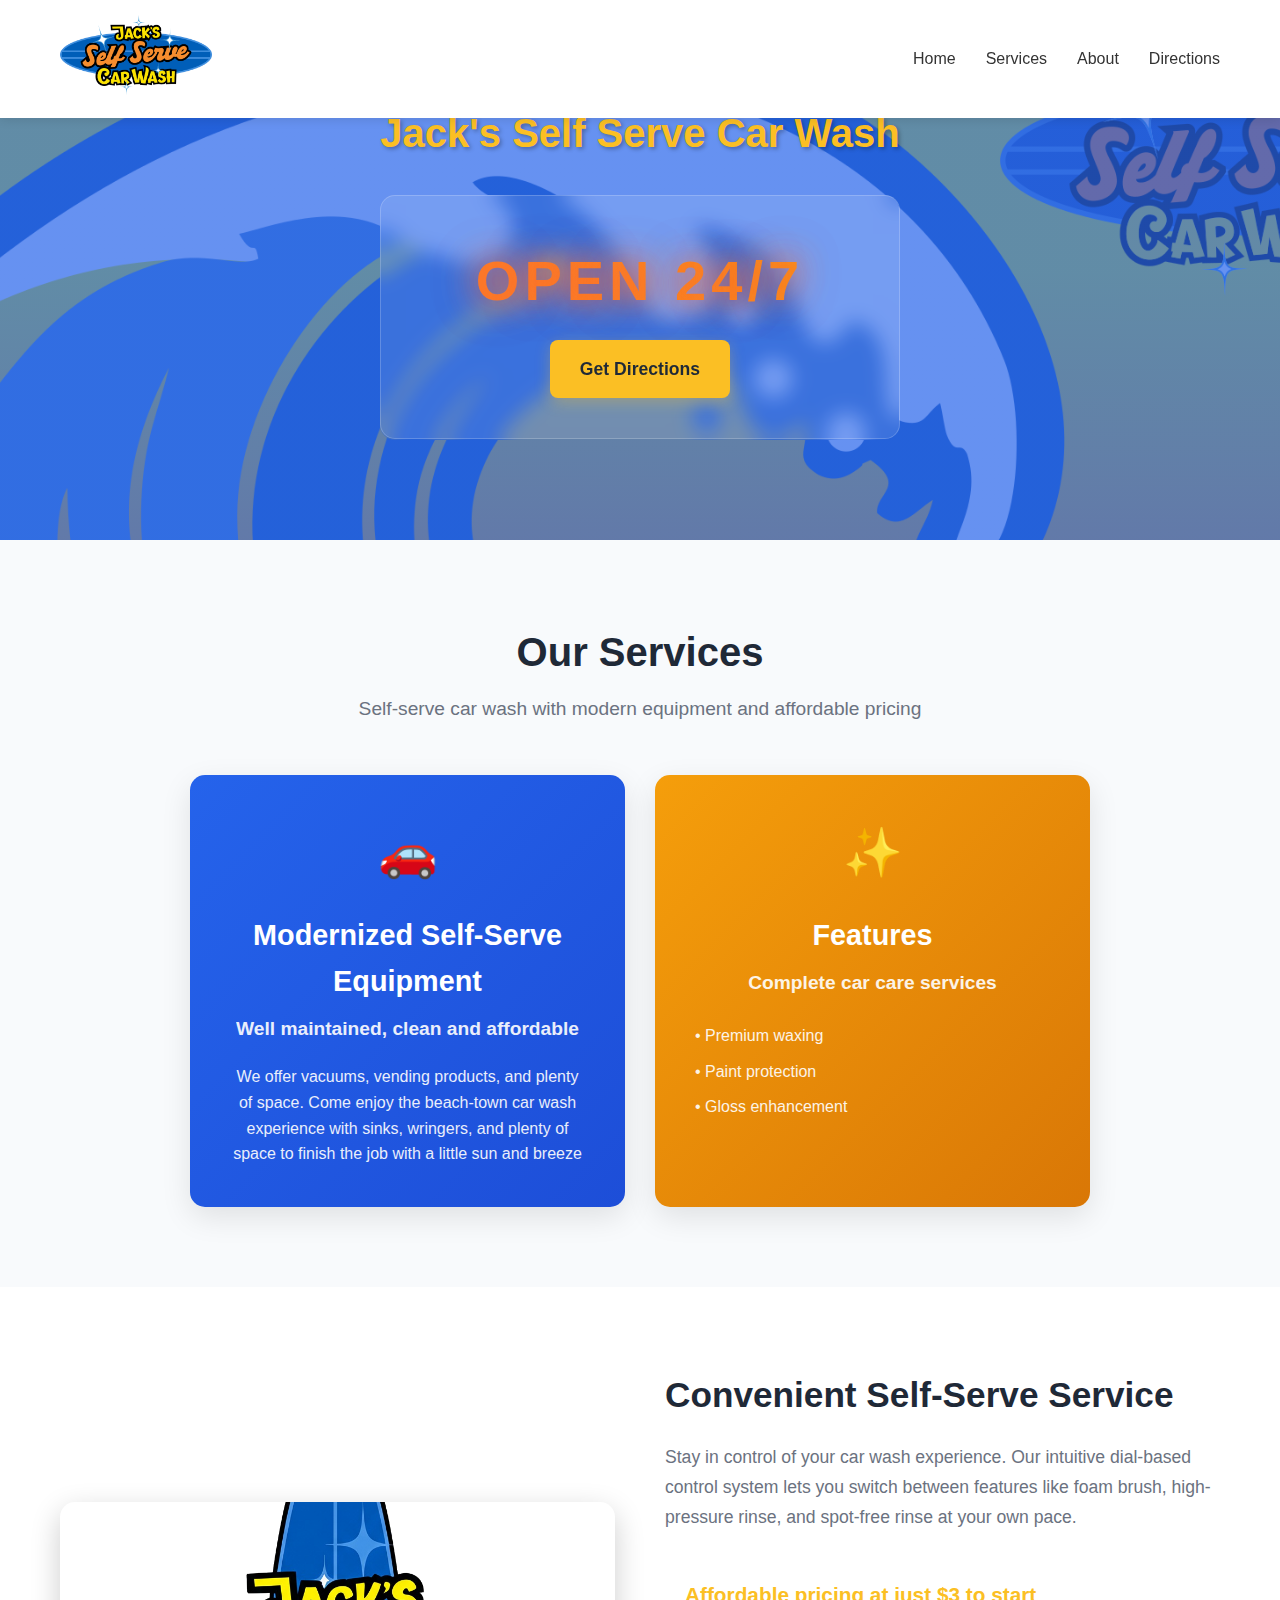
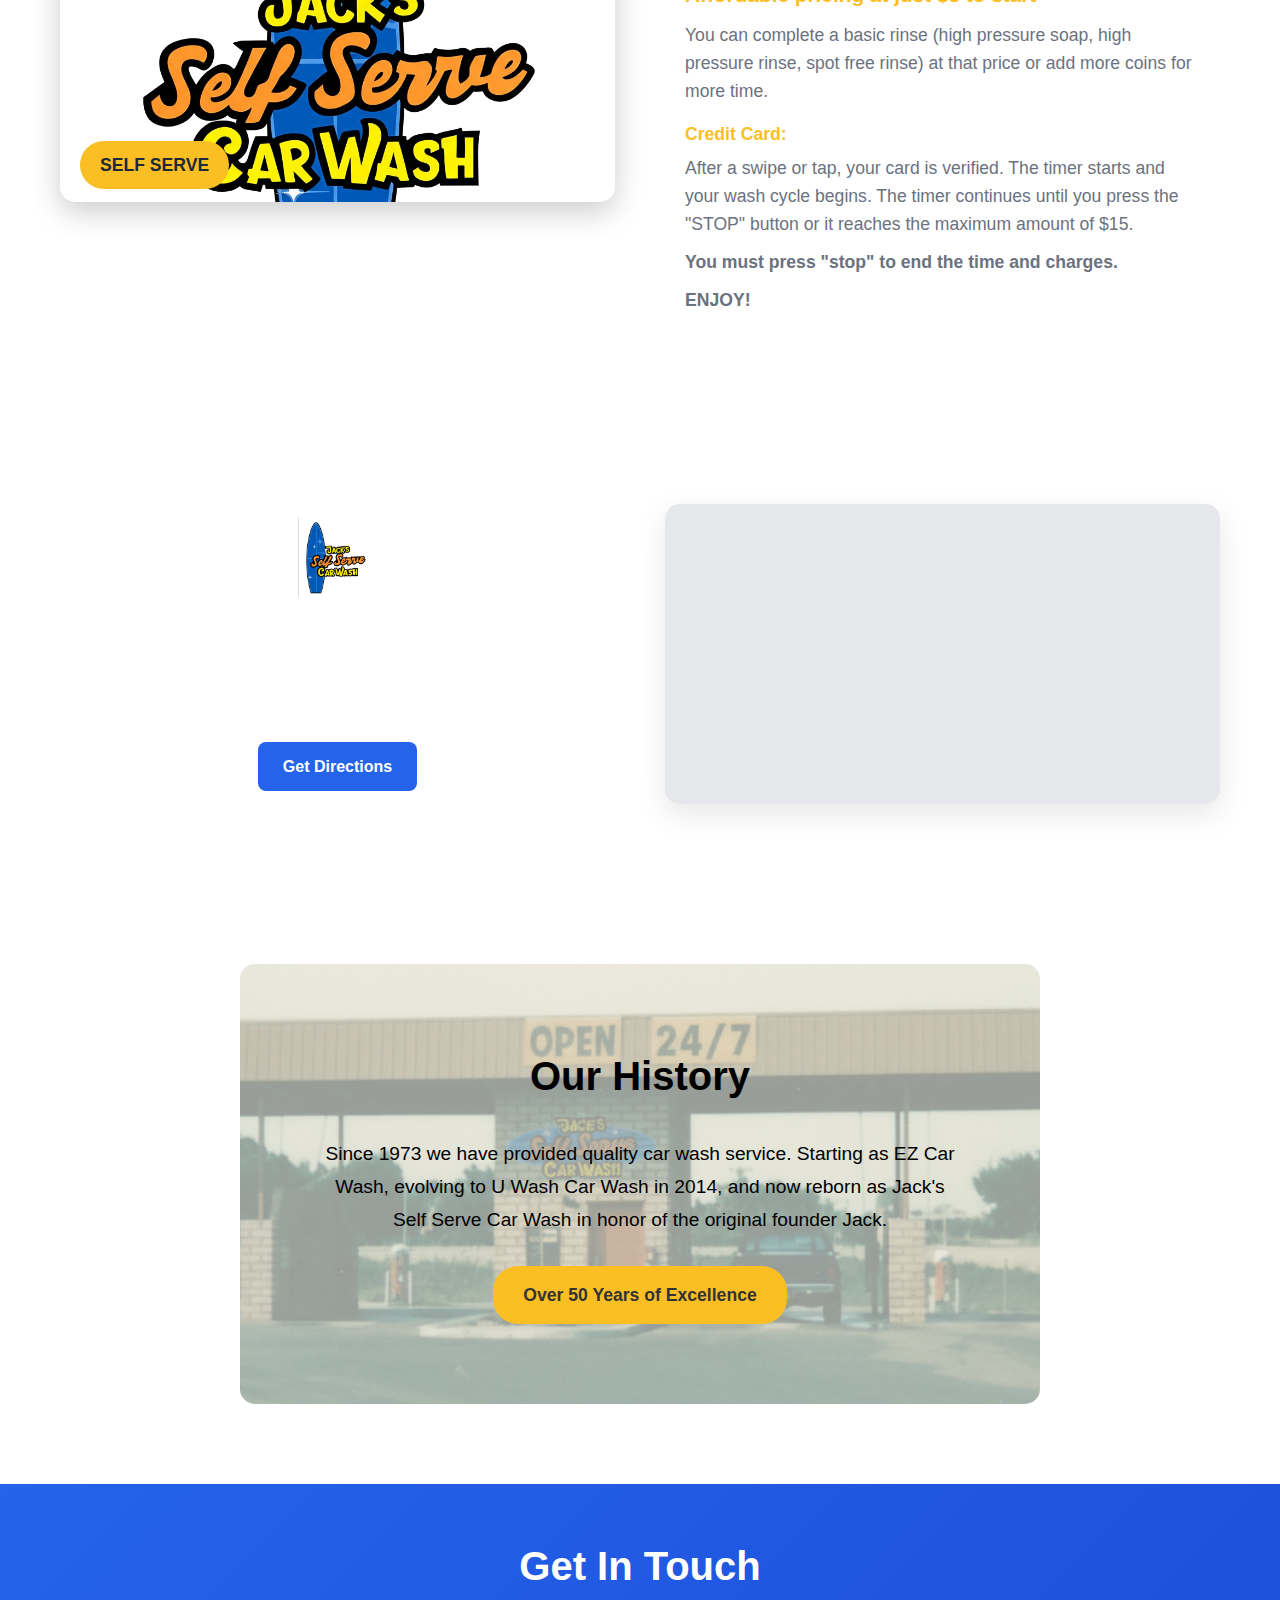
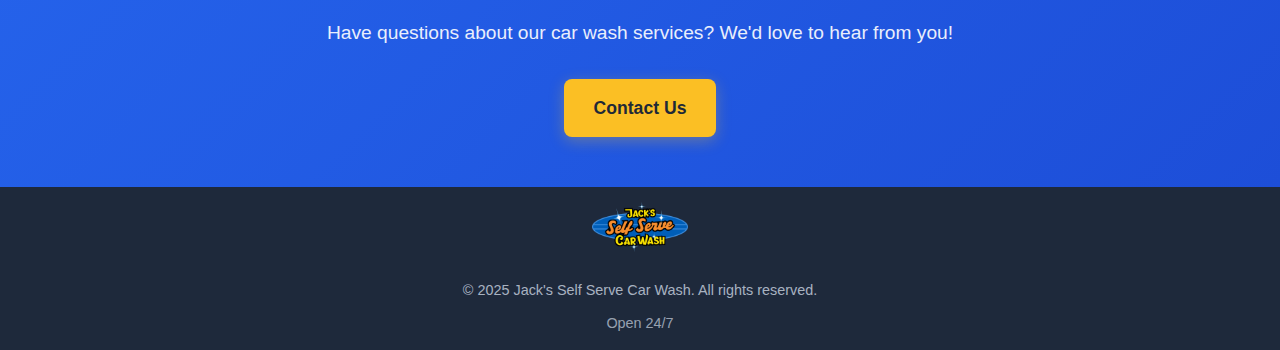
<file: index.html>
<!DOCTYPE html>
<html lang="en">
<head>
    <meta charset="UTF-8">
    <meta name="viewport" content="width=device-width, initial-scale=1.0">
    <title>Jack's Car Wash - Self-Serve Wash & More</title>
    <link rel="stylesheet" href="styles.css">
    <link rel="icon" href="favicon.ico" type="image/x-icon">
</head>
<body>
    <!-- Header -->
    <header class="header">
        <div class="container">
            <div class="logo">
                <img src="assets/images/logo.png" alt="Jack's Self Serve Car Wash Logo">
            </div>
            <nav class="nav">
                <a href="#home" class="nav-link">Home</a>
                <a href="#services" class="nav-link">Services</a>
                <a href="./about.html" class="nav-link">About</a>
                <a href="#location" class="nav-link">Directions</a>
            </nav>
        </div>
    </header>

    <!-- Hero Section -->
    <section class="hero parallax-bg" id="home">
        <div class="hero-content">

            <h1 class="hero-title">Jack's Self Serve Car Wash</h1>
            <div class="hero-box">
                <h2 class="hero-subtitle flashy-open">OPEN 24/7</h2>
                
                <a href="#location" class="cta-button">Get Directions</a>
            </div>
        </div>
    </section>

    <!-- Services Section -->
    <section class="services" id="services">
        <div class="container">
            <h2 class="section-title">Our Services</h2>
            <p class="section-subtitle">Self-serve car wash with modern equipment and affordable pricing</p>
            
            <div class="services-grid">
                <div class="service-card blue-card">
                    <div class="service-icon">🚗</div>
                    <h3>Modernized Self-Serve Equipment</h3>
                    <h4>Well maintained, clean and affordable</h4>
                    <p>We offer vacuums, vending products, and plenty of space. Come enjoy the beach-town car wash experience with sinks, wringers, and plenty of space to finish the job with a little sun and breeze</p>
                </div>
                
                <div class="service-card yellow-card">
                    <div class="service-icon">✨</div>
                    <h3>Features</h3>
                    <h4>Complete car care services</h4>
                    <ul>
                        <li>• Premium waxing</li>
                        <li>• Paint protection</li>
                        <li>• Gloss enhancement</li>
                    </ul>
                </div>
            </div>
        </div>
    </section>

    <!-- Drive-Thru Service Section -->
    <section class="drive-thru">
        <div class="container">
            <div class="drive-thru-content">
                <div class="drive-thru-image">
                    <img src="assets/images/logo_vert.webp" alt="Jack's Self Serve Car Wash">
                    <div class="drive-thru-badge">SELF SERVE</div>
                </div>
                <div class="drive-thru-text">
                    <h2>Convenient Self-Serve Service</h2>
                    <p>Stay in control of your car wash experience. Our intuitive dial-based control system lets you switch between features like foam brush, high-pressure rinse, and spot-free rinse at your own pace.</p>
                    <div class="pricing-info">
                        <h3>Affordable pricing at just $3 to start</h3>
                        <p>You can complete a basic rinse (high pressure soap, high pressure rinse, spot free rinse) at that price or add more coins for more time.</p>
                        <h4>Credit Card:</h4>
                        <p>After a swipe or tap, your card is verified. The timer starts and your wash cycle begins. The timer continues until you press the "STOP" button or it reaches the maximum amount of $15.</p>
                        <p><strong>You must press "stop" to end the time and charges.</strong></p>
                        <p><strong>ENJOY!</strong></p>
                    </div>
                </div>
            </div>
        </div>
    </section>

    <!-- Location Section -->
    <section class="location parallax-bg" id="location">
        <div class="container">
            <div class="location-content">
                <div class="location-info">
                    <div class="location-logo">
                        <img src="assets/images/logo_vert_side.webp" alt="Jack's Self Serve Car Wash">
                    </div>
                    <h2>Jack's Self Serve Car Wash</h2>
                    <p class="address">5841 Warner Ave, Huntington Beach, CA 92649</p>
                    <a href="https://www.google.com/maps/place/5841+Warner+Ave,+Huntington+Beach,+CA+92649" target="_blank" class="location-link">Get Directions</a>
                </div>
                <div class="map-container">
                    <iframe src="https://www.google.com/maps/embed?pb=!1m18!1m12!1m3!1d3314.5369485699585!2d-118.0318981847931!3d33.713972980707116!2m3!1f0!2f0!3f0!3m2!1i1024!2i768!4f13.1!3m3!1m2!1s0x80dd26866ec7be3d%3A0xa93df02d1c04a14c!2s5841%20Warner%20Ave%2C%20Huntington%20Beach%2C%20CA%2092649!5e0!3m2!1sen!2sus!4v1715192368766!5m2!1sen!2sus" width="100%" height="300" style="border:0; border-radius: 10px;" allowfullscreen="" loading="lazy" referrerpolicy="no-referrer-when-downgrade"></iframe>
                </div>
            </div>
        </div>
    </section>

    <!-- History Section -->
    <section class="history parallax-bg">
        <div class="container">
            <div class="history-content-tile">

                <h2>Our History</h2>
                <p>Since 1973 we have provided quality car wash service. Starting as EZ Car Wash, evolving to U Wash Car Wash in 2014, and now reborn as Jack's Self Serve Car Wash in honor of the original founder Jack.</p>
                <div class="history-badge">Over 50 Years of Excellence</div>
            </div>
        </div>
    </section>

    <!-- Contact Section -->
    <section class="contact" id="contact">
        <div class="container">
            <h2>Get In Touch</h2>
            <p>Have questions about our car wash services? We'd love to hear from you!</p>
            <a href="#" class="cta-button">Contact Us</a>
        </div>
    </section>

    <!-- Footer -->
    <footer class="footer">
        <div class="container">
            <div class="footer-logo">
                <img src="assets/images/logo.png" alt="Jack's Self Serve Car Wash">
            </div>
            <p class="footer-copyright">© 2025 Jack's Self Serve Car Wash. All rights reserved.</p>
            <p class="footer-text">Open 24/7</p>
        </div>
    </footer>
</body>
</html>
</file>
<file: styles.css>
* {
    margin: 0;
    padding: 0;
    box-sizing: border-box;
}

body {
    font-family: -apple-system, BlinkMacSystemFont, 'Segoe UI', Roboto, Oxygen, Ubuntu, Cantarell, sans-serif;
    line-height: 1.6;
    color: #333;
}

.container {
    max-width: 1200px;
    margin: 0 auto;
    padding: 0 20px;
}

/* Header */
.header {
    background: white;
    padding: 15px 0;
    box-shadow: 0 2px 10px rgba(0,0,0,0.1);
    position: fixed;
    width: 100%;
    top: 0;
    z-index: 1000;
}

.header .container {
    display: flex;
    justify-content: space-between;
    align-items: center;
}

.logo img {
    height: 80px; /* Enlarged logo */
}

.nav {
    display: flex;
    gap: 30px;
}

.nav-link {
    text-decoration: none;
    color: #333;
    font-weight: 500;
    font-size: 1rem;
    transition: color 0.3s ease;
}

.nav-link:hover {
    color: #2563eb;
}

/* Hero Section */
.hero {
    background: #2563eb;
    min-height: 60vh; /* Further reduced height */
    display: flex;
    align-items: center;
    justify-content: center;
    text-align: center;
    color: white;
    padding-top: 0; /* Removed padding-top */
    position: relative;
}


.hero-content {
    padding: 40px 20px; /* Added padding to content for spacing */
}

.hero.parallax-bg {
    background: linear-gradient(rgba(37, 99, 235, 0.7), rgba(37, 99, 235, 0.7)), url("assets/images/wave-wall.webp");
    background-attachment: fixed;
    background-position: center;
    background-repeat: no-repeat;
    background-size: cover;
}

.hero-content {
    max-width: 800px;
}

.hero-logo img {
    height: 200px;
    margin-bottom: 20px;
}

.hero-title {
    font-size: 2.5rem; /* Further reduced to fit on one line */
    font-weight: bold;
    color: #fbbf24;
    margin-bottom: 30px;
    text-shadow: 2px 2px 4px rgba(0,0,0,0.3);
}

.hero-box {
    background: rgba(255,255,255,0.1);
    backdrop-filter: blur(10px);
    padding: 40px;
    border-radius: 15px;
    border: 1px solid rgba(255,255,255,0.2);
}

.hero-subtitle {
    font-size: 2rem;
    margin-bottom: 15px;
    color: white;
}

.flashy-open {
    background: linear-gradient(45deg, #ff6b35, #f7931e, #ffcc02, #ff6b35);
    background-size: 400% 400%;
    -webkit-background-clip: text;
    -webkit-text-fill-color: transparent;
    background-clip: text;
    animation: gradient-shift 2s ease-in-out infinite alternate;
    text-shadow: 0 0 30px rgba(255, 107, 53, 0.8), 0 0 40px rgba(255, 107, 53, 0.6), 0 0 50px rgba(255, 107, 53, 0.4);
    font-weight: 900;
    font-size: 3.5rem; /* Larger font size */
    letter-spacing: 5px; /* Increased letter spacing for more pop */
    text-transform: uppercase;
}

@keyframes gradient-shift {
    0% {
        background-position: 0% 50%;
    }
    100% {
        background-position: 100% 50%;
    }
}

.hero-text {
    font-size: 1.2rem;
    margin-bottom: 30px;
    opacity: 0.9;
}

.cta-button {
    display: inline-block;
    background: #fbbf24;
    color: #1f2937;
    padding: 15px 30px;
    text-decoration: none;
    border-radius: 8px;
    font-weight: bold;
    font-size: 1.1rem;
    transition: all 0.3s ease;
    box-shadow: 0 4px 15px rgba(251, 191, 36, 0.3);
}

.cta-button:hover {
    background: #f59e0b;
    transform: translateY(-2px);
    box-shadow: 0 6px 20px rgba(251, 191, 36, 0.4);
}

/* Services Section */
.services {
    padding: 80px 0;
    background: #f8fafc;
}

.section-title {
    font-size: 2.5rem;
    text-align: center;
    margin-bottom: 10px;
    color: #1f2937;
}

.section-subtitle {
    text-align: center;
    font-size: 1.2rem;
    color: #6b7280;
    margin-bottom: 50px;
}

.services-grid {
    display: grid;
    grid-template-columns: repeat(auto-fit, minmax(400px, 1fr));
    gap: 30px;
    max-width: 900px;
    margin: 0 auto;
}

.service-card {
    padding: 40px;
    border-radius: 15px;
    text-align: center;
    box-shadow: 0 10px 30px rgba(0,0,0,0.1);
    transition: transform 0.3s ease;
}

.service-card:hover {
    transform: translateY(-5px);
}

.blue-card {
    background: linear-gradient(135deg, #2563eb 0%, #1d4ed8 100%);
    color: white;
}

.yellow-card {
    background: linear-gradient(135deg, #f59e0b 0%, #d97706 100%);
    color: white;
}

.service-icon {
    font-size: 3rem;
    margin-bottom: 20px;
}

.service-card h3 {
    font-size: 1.8rem;
    margin-bottom: 10px;
}

.service-card h4 {
    font-size: 1.2rem;
    margin-bottom: 20px;
    opacity: 0.9;
}

.service-card p {
    font-size: 1rem;
    line-height: 1.6;
    opacity: 0.9;
}

.service-card ul {
    list-style: none;
    text-align: left;
}

.service-card li {
    padding: 5px 0;
    opacity: 0.9;
}

/* Drive-Thru Section */
.drive-thru {
    padding: 80px 0;
    background: white;
}

.drive-thru-content {
    display: grid;
    grid-template-columns: 1fr 1fr;
    gap: 50px;
    align-items: center;
}

.drive-thru-image {
    position: relative;
}

.drive-thru-image img {
    width: 100%;
    height: 300px;
    object-fit: cover;
    border-radius: 15px;
    box-shadow: 0 10px 30px rgba(0,0,0,0.2);
}

.drive-thru-badge {
    position: absolute;
    bottom: 20px;
    left: 20px;
    background: #fbbf24;
    color: #1f2937;
    padding: 10px 20px;
    border-radius: 25px;
    font-weight: bold;
    font-size: 1.1rem;
}

.drive-thru-text h2 {
    font-size: 2.2rem;
    margin-bottom: 20px;
    color: #1f2937;
}

.drive-thru-text p {
    font-size: 1.1rem;
    color: #6b7280;
    margin-bottom: 25px;
    line-height: 1.7;
}

.service-badge {
    display: inline-block;
    background: #2563eb;
    color: white;
    padding: 10px 20px;
    border-radius: 25px;
    font-weight: bold;
}

/* Location Section */
.location {
    padding: 80px 0;
    background: #f8fafc;
}

.location-content {
    display: grid;
    grid-template-columns: 1fr 1fr;
    gap: 50px;
    align-items: center;
}

.location-info {
    text-align: center;
}

.location-logo img {
    height: 80px;
    margin-bottom: 20px;
}

.location-info h2 {
    font-size: 2rem;
    margin-bottom: 15px;
    color: #1f2937;
}

.address {
    font-size: 1.2rem;
    color: #6b7280;
    margin-bottom: 20px;
}

.location-link {
    display: inline-block;
    background: #2563eb;
    color: white;
    padding: 12px 25px;
    text-decoration: none;
    border-radius: 8px;
    font-weight: bold;
    transition: all 0.3s ease;
}

.location-link:hover {
    background: #1d4ed8;
    transform: translateY(-2px);
}

.map-container {
    background: #e5e7eb;
    height: 300px;
    border-radius: 15px;
    overflow: hidden;
    box-shadow: 0 10px 30px rgba(0,0,0,0.1);
}

.map-container iframe {
    width: 100%;
    height: 100%;
    border: 0;
    border-radius: 15px;
}



/* Contact Section */
.contact {
    padding: 50px 0; /* Reduced padding */
    background: linear-gradient(135deg, #2563eb 0%, #1d4ed8 100%);
    color: white;
    text-align: center;
}

.contact h2 {
    font-size: 2.5rem;
    margin-bottom: 20px;
}

.contact p {
    font-size: 1.2rem;
    margin-bottom: 30px;
    opacity: 0.9;
}



.footer-logo img {
    height: 50px;
    margin-bottom: 20px;
}

.footer-copyright {
    margin-bottom: 10px;
    opacity: 0.8;
}

.footer-text {
    opacity: 0.7;
    font-size: 0.9rem;
}

/* Responsive Design */
@media (max-width: 768px) {
    .hero-title {
        font-size: 2.5rem;
    }
    
    .services-grid {
        grid-template-columns: 1fr;
    }
    
    .drive-thru-content,
    .location-content {
        grid-template-columns: 1fr;
        gap: 30px;
    }
    
    .nav {
        gap: 20px;
    }
    
    .nav-link {
        font-size: 0.9rem;
    }
    
    .hero-logo img {
        height: 150px;
    }
}



footer {
    background: #1e293b;
    color: #cbd5e1;
    padding: 15px 0; /* Further reduced padding */
    text-align: center;
    font-size: 0.9rem;
}


/* Pricing Info Styles */
.pricing-info {
    background: rgba(255,255,255,0.1);
    padding: 20px;
    border-radius: 10px;
    margin-top: 20px;
    text-align: left;
}

.pricing-info h3 {
    color: #fbbf24;
    margin-bottom: 10px;
    font-size: 1.3rem;
}

.pricing-info h4 {
    color: #fbbf24;
    margin: 15px 0 5px 0;
    font-size: 1.1rem;
}

.pricing-info p {
    margin-bottom: 10px;
    line-height: 1.6;
}






.location.parallax-bg {
    background: linear-gradient(rgba(37, 99, 235, 0.7), rgba(37, 99, 235, 0.7)), url("assets/images/wave-wall.webp");
    background-attachment: fixed;
    background-position: center;
    background-repeat: no-repeat;
    background-size: 120%; /* Zoomed out a bit */
    color: white;
}

.location.parallax-bg .section-title, .location.parallax-bg h2, .location.parallax-bg p, .location.parallax-bg .address {
    color: white;
}


.history-content-tile {
    background: rgba(255, 255, 255, 0.7); /* More opaque white overlay */
    padding: 40px;
    border-radius: 15px;
    max-width: 800px;
    margin: 0 auto;
    color: #333;
    background-image: url("assets/images/ez-wash1973.png");
    background-size: 150%; /* More zoomed in */
    background-position: center;
    background-repeat: no-repeat;
    background-blend-mode: overlay; /* Changed blend mode for different effect */
}



/* History Section */
.history {
    padding: 80px 0;
    background: white;
    text-align: center;
}

.history-icon {
    font-size: 4rem;
    margin-bottom: 30px;
}

.history h2 {
    font-size: 2.5rem;
    margin-bottom: 30px;
    color: #1f2937;
}

.history p {
    font-size: 1.2rem;
    color: #6b7280;
    max-width: 800px;
    margin: 0 auto 30px;
    line-height: 1.7;
}

.history-badge {
    display: inline-block;
    background: #2563eb;
    color: white;
    padding: 15px 30px;
    border-radius: 25px;
    font-weight: bold;
    font-size: 1.1rem;
}


.history-content-tile h2, .history-content-tile p {
    color: #000; /* Ensure all text inside the tile is white */
}

.history-content-tile .history-badge {
    color: #333; /* Keep badge text dark for contrast */
    background: #fbbf24; /* Yellow background for badge */
}




.history-content-tile {
    background: rgba(255, 255, 255, 0.55) !important; /* Increased opacity */
    padding: 80px;
    border-radius: 15px;
    max-width: 800px;
    margin: 0 auto;
    color: #333;
    background-image: url("assets/images/ez-wash1973.png") !important;
    background-size: 200% !important; /* More zoomed in */
    background-position: center !important;
    background-repeat: no-repeat !important;
    background-blend-mode: overlay !important;
}
</file>
